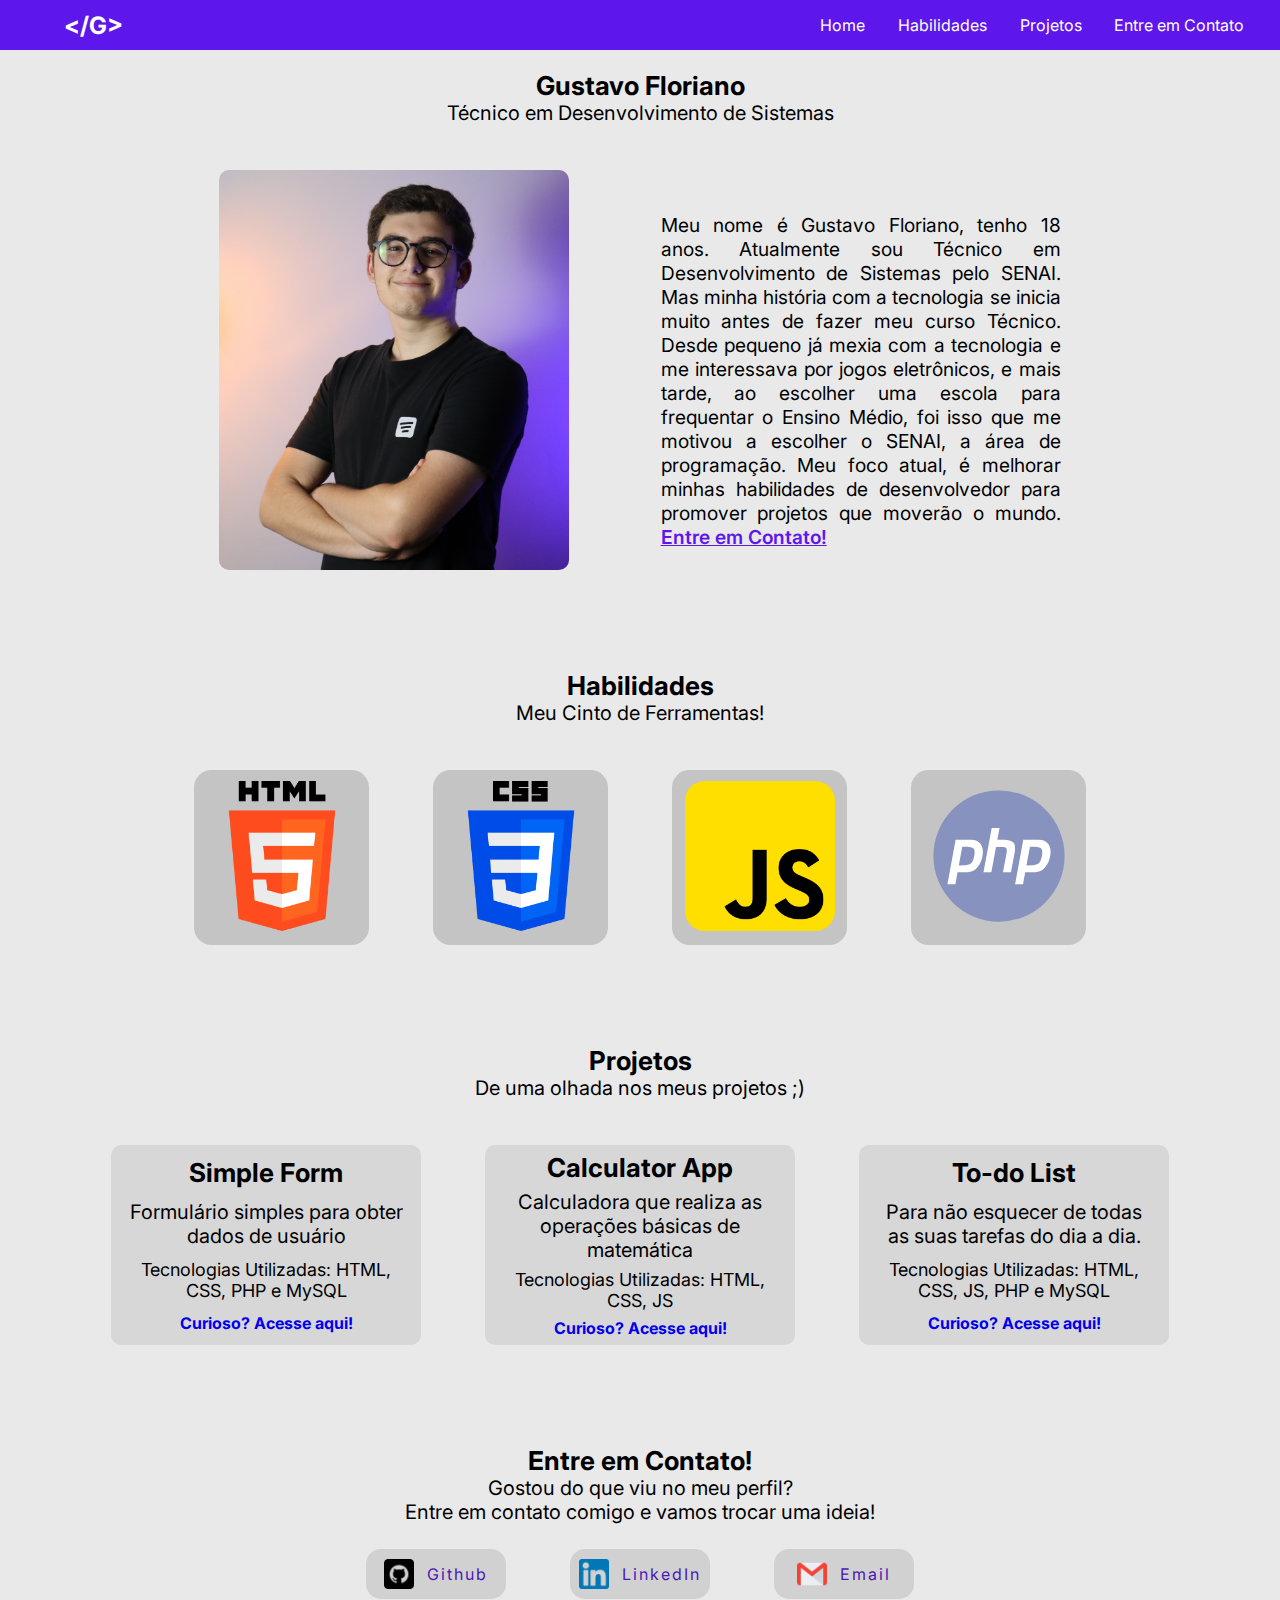
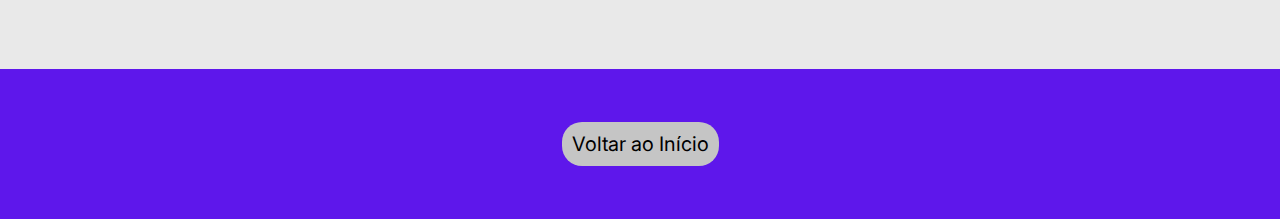
<file: index.html>
<!DOCTYPE html>
<html lang="PT-BR">
<head>
    <meta charset="UTF-8">
    <meta name="viewport" content="width=device-width, initial-scale=1.0">
    <link rel="stylesheet" href="src/frontend/style/portfolio.css">
    <link rel="stylesheet" href="src/frontend/style/global.css">
    <title>Portfolio do Gustavo</title>
</head>
<body>
    <nav id="navbar">
        <div id="tag_name">
            <p>&lt/G&gt</p>
        </div>
        <div id="texts_container">
            <div id="texts_nav">
                <a id="home" class="link_container">
                    Home
                </a>
                <a id="skill" class="link_container">
                    Habilidades
                </a>
                <a id="project" class="link_container">
                    Projetos
                </a>
                <!-- <a class="link_container">
                    Experiência
                </a> -->
                <a id="contact" class="link_container">
                    Entre em Contato
                </a>
            </div>
        </div>
        <div id="menu_icon">
            <div class="menu_bar left_bar"></div>
            <div class="menu_bar remove_bar"></div>
            <div class="menu_bar right_bar"></div>
        </div>
    </nav>
    <section id="menu_container">
        <ul class="menu_options">
            <li class="option"><a id="home">Home</a></li>
            <div class="separation_bar"></div>
            <li class="option"><a id="skill">Habilidades</a></li>
            <div class="separation_bar"></div>
            <li class="option"><a id="project">Projetos</a></li>
            <div class="separation_bar"></div>
            <li class="option"><a id="contact">Entre em Contato</a></li>
        </ul>
    </section>
    <section id="top_space"></section>
    <section id="content_container">
        <section id="content">
            <section id="home_container">
                <div>
                    <div class="section_title">
                        <p>Gustavo Floriano</p>
                    </div>
                    <div class="section_subtitle">
                        <p>Técnico em Desenvolvimento de Sistemas</p>
                    </div>
                    <div id="info_container">
                        <div id="info">
                            <div id="image_container">
                                <img id="image" src="assets/images/gustavo_floriano.JPG" alt="imagem Gustavo Floriano">
                            </div>                            
                            <div id="about_me">
                                <p>Meu nome é Gustavo Floriano, tenho 18 anos. Atualmente sou Técnico em 
                                    Desenvolvimento de Sistemas pelo SENAI. Mas minha história com a tecnologia
                                    se inicia muito antes de fazer meu curso Técnico. Desde pequeno já mexia com
                                    a tecnologia e me interessava por jogos eletrônicos, e mais tarde, ao escolher uma 
                                    escola para frequentar o Ensino Médio, foi isso que me motivou a escolher o SENAI,
                                    a área de programação. Meu foco atual, é melhorar minhas habilidades de desenvolvedor
                                    para promover projetos que moverão o mundo. <a id="contact_me">Entre em Contato!</a>
                                </p>
                            </div>
                        </div>
                    </div>
                </div>
            </section>
            <section id="skills_container">
                <div class="section_title">
                    <p>Habilidades</p>
                </div>
                <div class="section_subtitle">
                    <p>Meu Cinto de Ferramentas!</p>
                </div>
                <div id="skills">
                    <div class="skill_container">
                        <div class="skill">
                            <img class="skill_icon" src="assets/images/html_icon.png" alt="html icon"> 
                        </div>
                    </div>
                    <div class="skill_container">
                        <div class="skill">
                            <img class="skill_icon" src="assets/images/css_icon.png" alt="css icon"> 
                        </div>
                    </div>
                    <div class="skill_container">
                        <div class="skill">
                            <img class="skill_icon" src="assets/images/js_icon.png" alt="js icon"> 
                        </div>
                    </div>
                    <div class="skill_container">
                        <div class="skill">
                            <img class="skill_icon" src="assets/images/php_icon.svg" alt="php icon"> 
                        </div>
                    </div>
                </div>
            </section>
            <section id="projects_container">
                <div class="section_title">
                    <p>Projetos</p>
                </div>
                <div class="section_subtitle">
                    <p>De uma olhada nos meus projetos ;)</p>
                </div>
                <div id="projects">
                    <div class="project_container">
                        <div class="project">
                            <div class="section_title">
                                <p>Simple Form</p>
                            </div>
                            <div class="section_subtitle">
                                <p>Formulário simples para obter dados de usuário</p>
                            </div>
                            <div class="used_technologies">
                                <p>Tecnologias Utilizadas: HTML, CSS, PHP e MySQL</p>
                            </div>
                            <div class="acess_repository">
                                <a href="https://github.com/gfloriano11/simple-form">Curioso? Acesse aqui!</a>
                            </div>
                        </div>
                    </div>
                    <div class="project_container">
                        <div class="project">
                            <div class="section_title">
                                <p>Calculator App</p>
                            </div>
                            <div class="section_subtitle">
                                <p>Calculadora que realiza as operações básicas de matemática</p>
                            </div>
                            <div class="used_technologies">
                                <p>Tecnologias Utilizadas: HTML, CSS, JS</p>
                            </div>
                            <div class="acess_repository">
                                <a href="https://github.com/gfloriano11/calculator-app">Curioso? Acesse aqui!</a>
                            </div>
                        </div>
                    </div>
                    <div class="project_container">
                        <div class="project">
                            <div class="section_title">
                                <p>To-do List</p>
                            </div>
                            <div class="section_subtitle">
                                <p>Para não esquecer de todas as suas tarefas do dia a dia.</p>
                            </div>
                            <div class="used_technologies">
                                <p>Tecnologias Utilizadas: HTML, CSS, JS, PHP e MySQL</p>
                            </div>
                            <div class="acess_repository">
                                <a href="https://github.com/gfloriano11/to-do-list">Curioso? Acesse aqui!</a>
                            </div>
                        </div>
                    </div>
                </div>
            </section>
            <section id="contacts_container">
                <div class="section_title">
                    <p>Entre em Contato!</p>
                </div>
                <div class="section_subtitle">
                    <p>Gostou do que viu no meu perfil?</p>
                    <p>Entre em contato comigo e vamos trocar uma ideia!</p>
                </div>
                <div id="contacts">
                    <div id="contact_container">
                        <div id="contact">
                            <a class="contact_link" href="https://github.com/gfloriano11">
                                <img class="contact_logo" src="assets/images/github_icon.png"linkedin_logo">
                                Github
                            </a>
                        </div>
                    </div>
                    <div id="contact_container">
                        <div id="contact">
                            <a class="contact_link" href="https://www.linkedin.com/in/gustavo-floriano-651990246/">
                                <img class="contact_logo" src="assets/images/linkedin_icon.png" alt="linkedin_logo">
                                LinkedIn
                            </a>
                        </div>
                    </div>
                    <div id="contact_container">
                        <div id="contact">
                            <a class="contact_link" href="mailto:gflorianodev@gmail.com">
                                <img class="contact_logo" src="assets/images/gmail.png" alt="email_logo">
                                Email
                            </a>
                        </div>
                    </div>
                </div>
            </section>
        </section>
    </section>
    <section id="footer_container">
        <footer>
            <a id="start_button">Voltar ao Início</a>
        </footer>
    </section>

    
    <!-- <p>Hello World! 😁</p> -->
    <script src="src/frontend/script/menu.js"></script>
    <script src="src/frontend/script/scroll.js"></script>
</body>
</html>
</file>
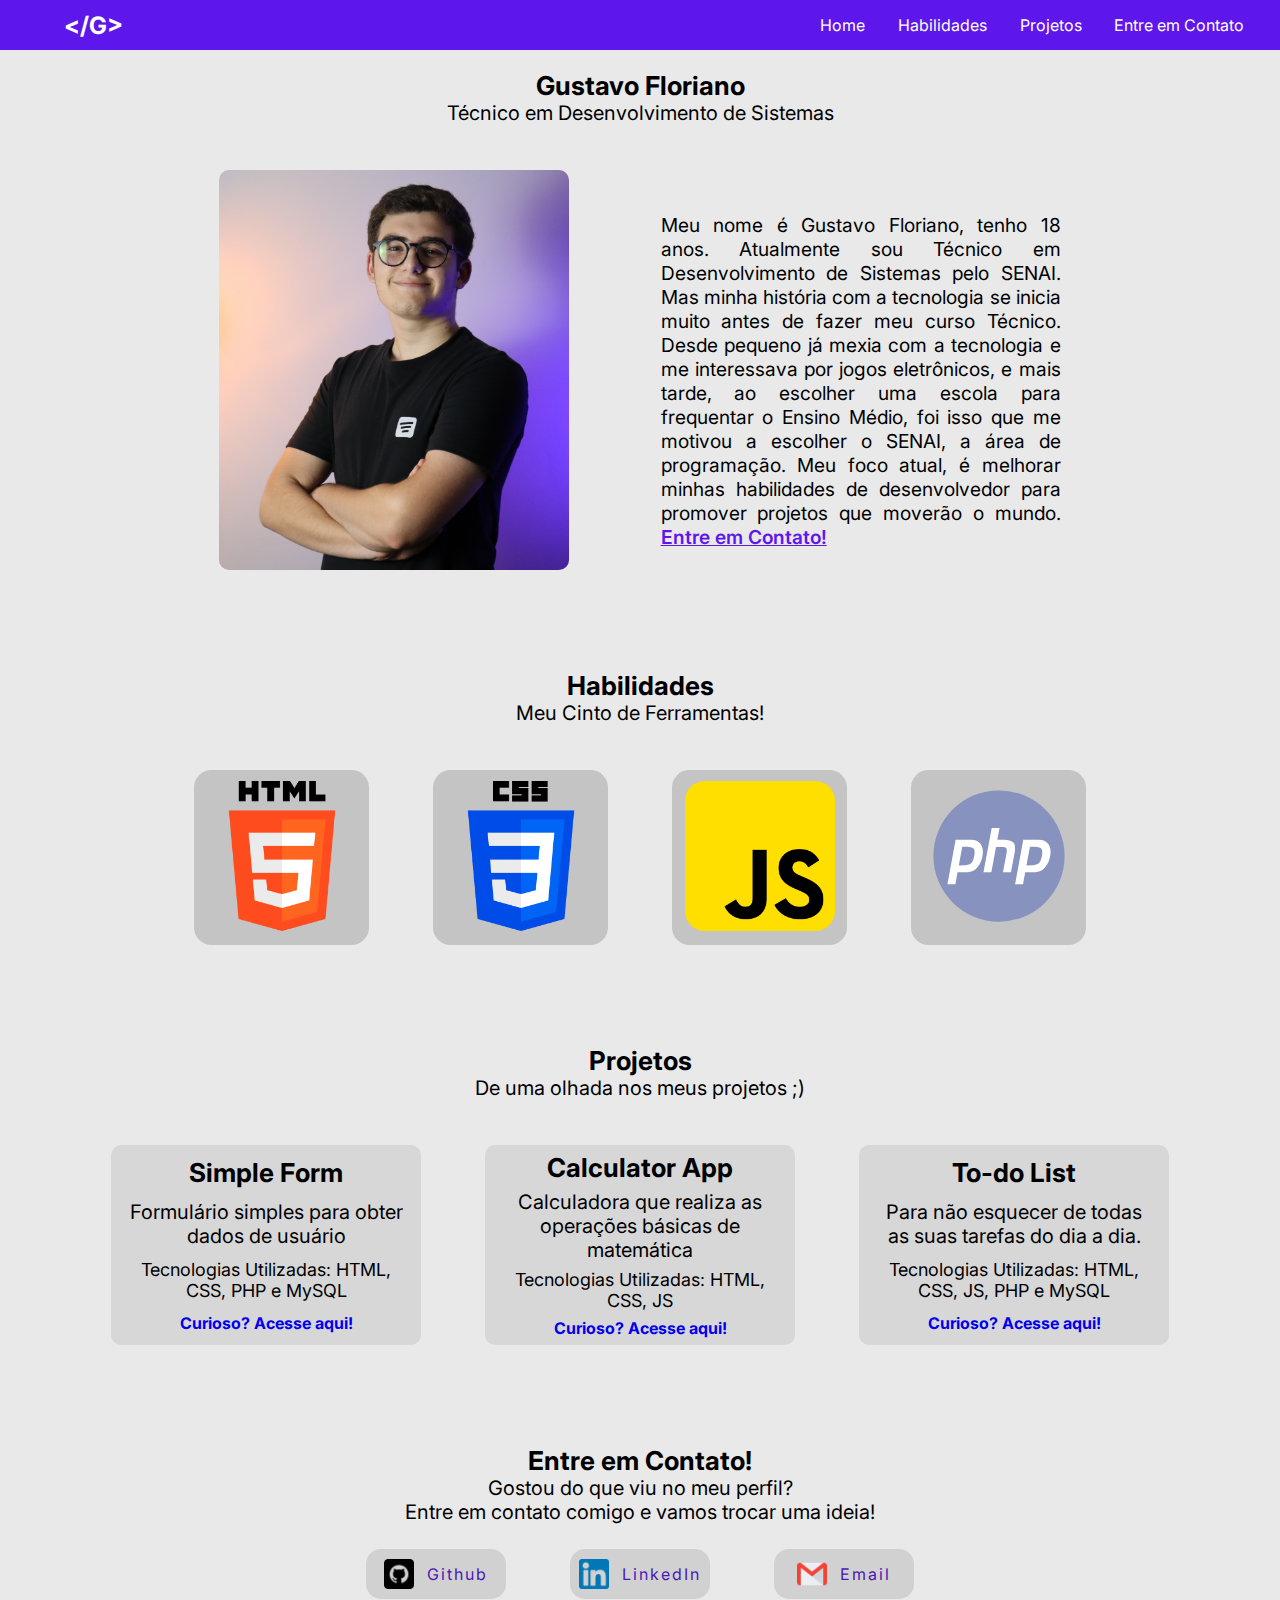
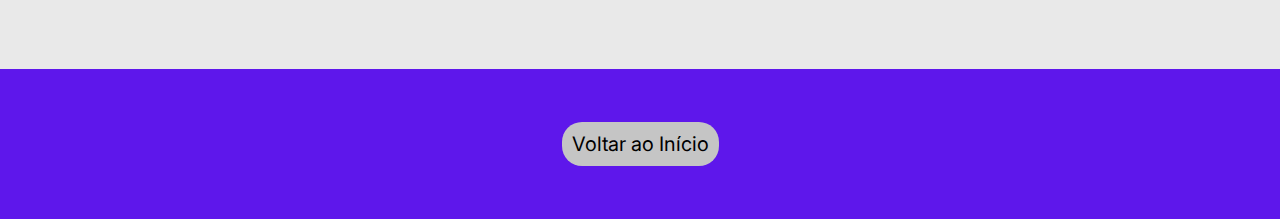
<file: src/frontend/public/index.html>
<!DOCTYPE html>
<html lang="PT-BR">
<head>
    <meta charset="UTF-8">
    <meta name="viewport" content="width=device-width, initial-scale=1.0">
    <link rel="stylesheet" href="../style/portfolio.css">
    <link rel="stylesheet" href="../style/global.css">
    <title>Portfolio do Gustavo</title>
</head>
<body>
    <nav id="navbar">
        <div id="tag_name">
            <p>&lt/G&gt</p>
        </div>
        <div id="texts_container">
            <div id="texts_nav">
                <a id="home" class="link_container">
                    Home
                </a>
                <a id="skill" class="link_container">
                    Habilidades
                </a>
                <a id="project" class="link_container">
                    Projetos
                </a>
                <!-- <a class="link_container">
                    Experiência
                </a> -->
                <a id="contact" class="link_container">
                    Entre em Contato
                </a>
            </div>
        </div>
        <div id="menu_icon">
            <div class="menu_bar left_bar"></div>
            <div class="menu_bar remove_bar"></div>
            <div class="menu_bar right_bar"></div>
        </div>
    </nav>
    <section id="menu_container">
        <ul class="menu_options">
            <li class="option"><a id="home">Home</a></li>
            <div class="separation_bar"></div>
            <li class="option"><a id="skill">Habilidades</a></li>
            <div class="separation_bar"></div>
            <li class="option"><a id="project">Projetos</a></li>
            <div class="separation_bar"></div>
            <li class="option"><a id="contact">Entre em Contato</a></li>
        </ul>
    </section>
    <section id="top_space"></section>
    <section id="content_container">
        <section id="content">
            <section id="home_container">
                <div id="h">
                    <div class="section_title">
                        <p>Gustavo Floriano</p>
                    </div>
                    <div class="section_subtitle">
                        <p>Técnico em Desenvolvimento de Sistemas</p>
                    </div>
                    <div id="info_container">
                        <div id="info">
                            <div id="image_container">
                                <img id="image" src="/assets/images/gustavo_floriano.JPG" alt="imagem Gustavo Floriano">
                            </div>                            
                            <div id="about_me">
                                <p>Meu nome é Gustavo Floriano, tenho 18 anos. Atualmente sou Técnico em 
                                    Desenvolvimento de Sistemas pelo SENAI. Mas minha história com a tecnologia
                                    se inicia muito antes de fazer meu curso Técnico. Desde pequeno já mexia com
                                    a tecnologia e me interessava por jogos eletrônicos, e mais tarde, ao escolher uma 
                                    escola para frequentar o Ensino Médio, foi isso que me motivou a escolher o SENAI,
                                    a área de programação. Meu foco atual, é melhorar minhas habilidades de desenvolvedor
                                    para promover projetos que moverão o mundo. <a id="contact_me">Entre em Contato!</a>
                                </p>
                            </div>
                        </div>
                    </div>
                </div>
            </section>
            <section id="skills_container">
                <div class="section_title">
                    <p>Habilidades</p>
                </div>
                <div class="section_subtitle">
                    <p>Meu Cinto de Ferramentas!</p>
                </div>
                <div id="skills">
                    <div class="skill_container">
                        <div class="skill">
                            <img class="skill_icon" src="/assets/images/html_icon.png" alt="html icon"> 
                        </div>
                    </div>
                    <div class="skill_container">
                        <div class="skill">
                            <img class="skill_icon" src="/assets/images/css_icon.png" alt="css icon"> 
                        </div>
                    </div>
                    <div class="skill_container">
                        <div class="skill">
                            <img class="skill_icon" src="/assets/images/js_icon.png" alt="js icon"> 
                        </div>
                    </div>
                    <div class="skill_container">
                        <div class="skill">
                            <img class="skill_icon" src="/assets/images/php_icon.svg" alt="php icon"> 
                        </div>
                    </div>
                </div>
            </section>
            <section id="projects_container">
                <div class="section_title">
                    <p>Projetos</p>
                </div>
                <div class="section_subtitle">
                    <p>De uma olhada nos meus projetos ;)</p>
                </div>
                <div id="projects">
                    <div class="project_container">
                        <div class="project">
                            <div class="section_title">
                                <p>Simple Form</p>
                            </div>
                            <div class="section_subtitle">
                                <p>Formulário simples para obter dados de usuário</p>
                            </div>
                            <div class="used_technologies">
                                <p>Tecnologias Utilizadas: HTML, CSS, PHP e MySQL</p>
                            </div>
                            <div class="acess_repository">
                                <a href="https://github.com/gfloriano11/simple-form">Curioso? Acesse aqui!</a>
                            </div>
                        </div>
                    </div>
                    <div class="project_container">
                        <div class="project">
                            <div class="section_title">
                                <p>Calculator App</p>
                            </div>
                            <div class="section_subtitle">
                                <p>Calculadora que realiza as operações básicas de matemática</p>
                            </div>
                            <div class="used_technologies">
                                <p>Tecnologias Utilizadas: HTML, CSS, JS</p>
                            </div>
                            <div class="acess_repository">
                                <a href="https://github.com/gfloriano11/calculator-app">Curioso? Acesse aqui!</a>
                            </div>
                        </div>
                    </div>
                    <div class="project_container">
                        <div class="project">
                            <div class="section_title">
                                <p>To-do List</p>
                            </div>
                            <div class="section_subtitle">
                                <p>Para não esquecer de todas as suas tarefas do dia a dia.</p>
                            </div>
                            <div class="used_technologies">
                                <p>Tecnologias Utilizadas: HTML, CSS, JS, PHP e MySQL</p>
                            </div>
                            <div class="acess_repository">
                                <a href="https://github.com/gfloriano11/to-do-list">Curioso? Acesse aqui!</a>
                            </div>
                        </div>
                    </div>
                </div>
            </section>
            <section id="contacts_container">
                <div class="section_title">
                    <p>Entre em Contato!</p>
                </div>
                <div class="section_subtitle">
                    <p>Gostou do que viu no meu perfil?</p>
                    <p>Entre em contato comigo e vamos trocar uma ideia!</p>
                </div>
                <div id="contacts">
                    <div id="contact_container">
                        <div id="contact">
                            <a class="contact_link" href="https://github.com/gfloriano11">
                                <img class="contact_logo" src="/assets/images/github_icon.png"linkedin_logo">
                                Github
                            </a>
                        </div>
                    </div>
                    <div id="contact_container">
                        <div id="contact">
                            <a class="contact_link" href="https://www.linkedin.com/in/gustavo-floriano-651990246/">
                                <img class="contact_logo" src="/assets/images/linkedin_icon.png" alt="linkedin_logo">
                                LinkedIn
                            </a>
                        </div>
                    </div>
                    <div id="contact_container">
                        <div id="contact">
                            <a class="contact_link" href="mailto:gflorianodev@gmail.com">
                                <img class="contact_logo" src="/assets/images/gmail.png" alt="email_logo">
                                Email
                            </a>
                        </div>
                    </div>
                </div>
            </section>
        </section>
    </section>
    <section id="footer_container">
        <footer>
            <a id="start_button">Voltar ao Início</a>
        </footer>
    </section>

    
    <!-- <p>Hello World! 😁</p> -->
    <script src="../script/menu.js"></script>
    <script src="../script/scroll.js"></script>
</body>
</html>
</file>
<file: src/frontend/style/portfolio.css>
#top_space{
    display: block;
    width: 100%;
    height: 50px;
    margin-bottom: 0px;
}

#navbar {
    position: fixed;
    z-index: +1;
    width: 100%;
    height: 50px;
    background-color: var(--navbar-color);
    display: flex;
    align-items: center;
    justify-content: space-between;
    color: white;
    padding: 0 2vw;
}

#tag_name{
    margin-left: 3vw;
    font-size: 1.5rem;
    position: absolute;
    font-weight: bold;
}

#menu_icon{
    transition: 1s all ease;
    cursor: pointer;
    margin-right: 3vw;
    height: 28px;
    display: flex;
    flex-direction: column;
    justify-content: space-around;
    align-items: end;
}

#texts_container{
    width: 100%;
    display: flex;
    justify-content: center;
}

#texts_nav{
    width: 100%;
    display: none;
    justify-content: center;
    user-select: none;
    gap: 1vw;
}

.link_container {
    cursor: pointer;
    transition: 0.3s all ease-in;
    padding: 0 10px;
    height: 50px;
    display: flex;
    align-items: center;
    border-bottom: 5px solid #290c63;
    border-width: 0;
}

.link_container:hover{
    font-size: 18px;
    background-color: #4c17b6;
    border-bottom: 5px solid #ffffff;
    border-width: 5px;

}

.menu_bar{
    width: 36px;
    height: 5px;
    background-color: white;
    border-radius: 3px;
}

.left_bar{
    transition: 1s all ease;

}

.right_bar{
    transition: 1s all ease;

}

.remove_bar{
    transition: 1s all ease;
    /* opacity: 0% */
}

.menu_options{
    background-color: rgb(207, 207, 207);
    position: fixed;
    display: flex;
    flex-direction: column;
    align-items: center;
    justify-content: center;
    width: 100%;
    height: 350px;
    gap: 30px;
    /* transform: translateY(-450px);  js defines this transform too */
    transition: 1s all ease;
}

.option{
    cursor: pointer;
    display: block;
    user-select: none;
    font-size: 18px;
    font-weight: 500;
    text-decoration: none;

    & a{
        cursor: pointer;
        color: black;
    }
}

.separation_bar{
    width: 100%;
    height: 1vh;
    background-color: rgb(185, 188, 190);
}

#menu_container{
    height: 25px;
}

#content_container{
    width: 100%;
}

.section_title{
    font-size: 26px;
    font-weight: bold;
    text-align: center;
}

.section_subtitle{
    font-size: 20px;
    text-align: center;
}

#info_container{
    display: flex;
    justify-content: center;
    align-items: center;
}

#info{
    width: 80%;
    border-radius: 20px;
    margin-top: 2vh;
    display: flex;
    flex-direction: column;
    align-items: center;
    justify-content: center;
}

#image_container{
    display: flex;
    justify-content: center;
    vertical-align: middle;
    min-width: 200px;
    min-height: 300px;
    max-width: 250px;
    max-height: 300px;
}

#image{
    width: 100%;
    object-fit: cover;
    object-position: top;
    border-radius: 10px;
    image-rendering: auto;
}

#about_me{
    margin-top: 2.5vh;
    display: flex;
    justify-content: center;
    min-width: 200px;
    max-width: 400px;
}

#about_me p {
    text-align: justify;
    flex-wrap: wrap;
    width: 100%;
    font-size: clamp(1rem, 1vw, 1.2rem);
}

#contact_me{
    font-weight: 600;
    text-decoration: underline;
    color: var(--navbar-color);
    cursor: pointer;
}

.skill_container{
    display: flex;
    justify-content: center;
    align-items: center;
    min-width: 125px;
    max-width: 150px;
    height: 150px;
    background-color: #c4c4c4;
    border-radius: 10%;
}

.skill_icon{
    border-radius: 20px;
    min-width: 115px;
    max-width: 120px;
}

#skills{
    margin-top: 5vh;
    display: grid;
    grid-template-columns: auto auto;
    justify-content: center;
    align-items: center;
    column-gap: 5vw;
    row-gap: 5vh;
}

#projects{
    margin-top: 5vh;
    display: flex;
    flex-direction: column;
    justify-content: center;
    align-items: center;
    column-gap: 5vw;
    row-gap: 5vh;
}

.project_container{
    display: flex;
    justify-content: center;
    align-items: center;
    max-width: 310px;
    min-width: 220px;
    height: 200px;
    background-color: #d7d7d7;
    border-radius: 10px;
}

.project{
    display: flex;
    margin: 10px 15px 10px 15px;
    flex-direction: column;
    height: 200px;
    justify-content: space-evenly;
    align-items: center;
}

.used_technologies{
    text-align: center;
    font-size: 18px;
}

.acess_repository{
    text-align: center;
    font-weight: bold;
    color: #290c63;
}

#contacts{
    width: 100%;
    height: 100px;
    display: flex;
    justify-content: center;
    column-gap: 5vw;
    align-items: center;
}

.contact_logo{
    max-width: 30px;
    max-height: 30px;
    height: 30px;
}

.contact_link{
    display: flex;
    flex-direction: column;
    justify-content: space-between;
    align-items: center;
    padding: 10px;
    border-radius: 15px;
    width: 85px;
    font-size: 16px;
    letter-spacing: 2px;
    background-color: rgb(209, 209, 209);
    color: #4c17b6;
}

@media (min-width: 769px){
    #top_space{
        margin-bottom: 20px;
    }

    #navbar{
        /* position: sticky; */
        margin-bottom: 25px;
    }

    #menu_icon{
        display: none;
    }

    #texts_nav{
        display: flex;
        justify-content: end;
    }
    
    #menu_container{
        display: none;
    }

    #info_container{
        width: 100%;
    }
    
    #info{
        width: 70%;
        margin-top: 5vh;
        display: flex;
        flex-direction: row;
        justify-content: space-evenly;
    }
    
    #about_me{
        margin-left: 5vw;
        /* width: 23%; */
    }
    
    #about_me p {
        text-align: justify;
        flex-wrap: wrap;
        width: 100%;
        font-size: clamp(1.2rem, 1vw, 1.5rem);
    }
    
    #image_container{
        min-width: 200px;
        min-height: 300px;
        max-width: 350px;
        max-height: 400px;
    }

    #skills{
        grid-template-columns: auto auto auto auto;
    }

    .skill_container{
        min-width: 175px;
        min-height: 175px;
    }

    .skill_icon{
        border-radius: 20px;
        width: 150px;
        min-width: 150px;
        max-width: 150px;
    }

    #projects{
        margin-top: 5vh;
        display: grid;
        grid-template-columns: auto auto auto;
        justify-content: center;
        align-items: center;
        column-gap: 5vw;
        row-gap: 5vh;
    }

    .contact_logo{
        max-width: 30px;
        max-height: 30px;
        height: 30px;
    }

    .contact_link{
        display: flex;
        flex-direction: row;
        justify-content: center;
        column-gap: 1vw;
        align-items: center;
        width: 140px;
        font-size: 16px;
    }
}
</file>
<file: src/frontend/style/global.css>
@import url('https://fonts.googleapis.com/css2?family=Inter:ital,opsz,wght@0,14..32,100..900;1,14..32,100..900&family=Poppins:ital,wght@0,100;0,200;0,300;0,400;0,500;0,600;0,700;0,800;0,900;1,100;1,200;1,300;1,400;1,500;1,600;1,700;1,800;1,900&display=swap');

*{
    margin: 0;
    padding: 0;
    box-sizing: border-box;
    text-decoration: none;
    --background-color: #e9e9e9;
    --navbar-color: #5e17eb;
    --font-family: "Inter";
}

body{
    position: relative;
    z-index: -2;
    background-color: var(--background-color);
    font-family: var(--font-family);
}

footer{
    display: flex;
    justify-content: center;
    align-items: center;
    margin-top: 5vh;
    background-color: var(--navbar-color);
    width: 100%;
    height: 150px;
}

.hide{
    display: none;
}

#skills_container{
    padding-top: 100px;
}

#projects_container{
    margin-top: 100px;
}

#contacts_container{
    margin-top: 100px;
}

#start_button{
    cursor: pointer;
    padding: 10px;
    background-color: #c5c5c5;
    border-radius: 20px;
    font-size: 20px;
    color: rgb(0, 0, 0);
}

#contact_me{
    user-select: none;
}
</file>
